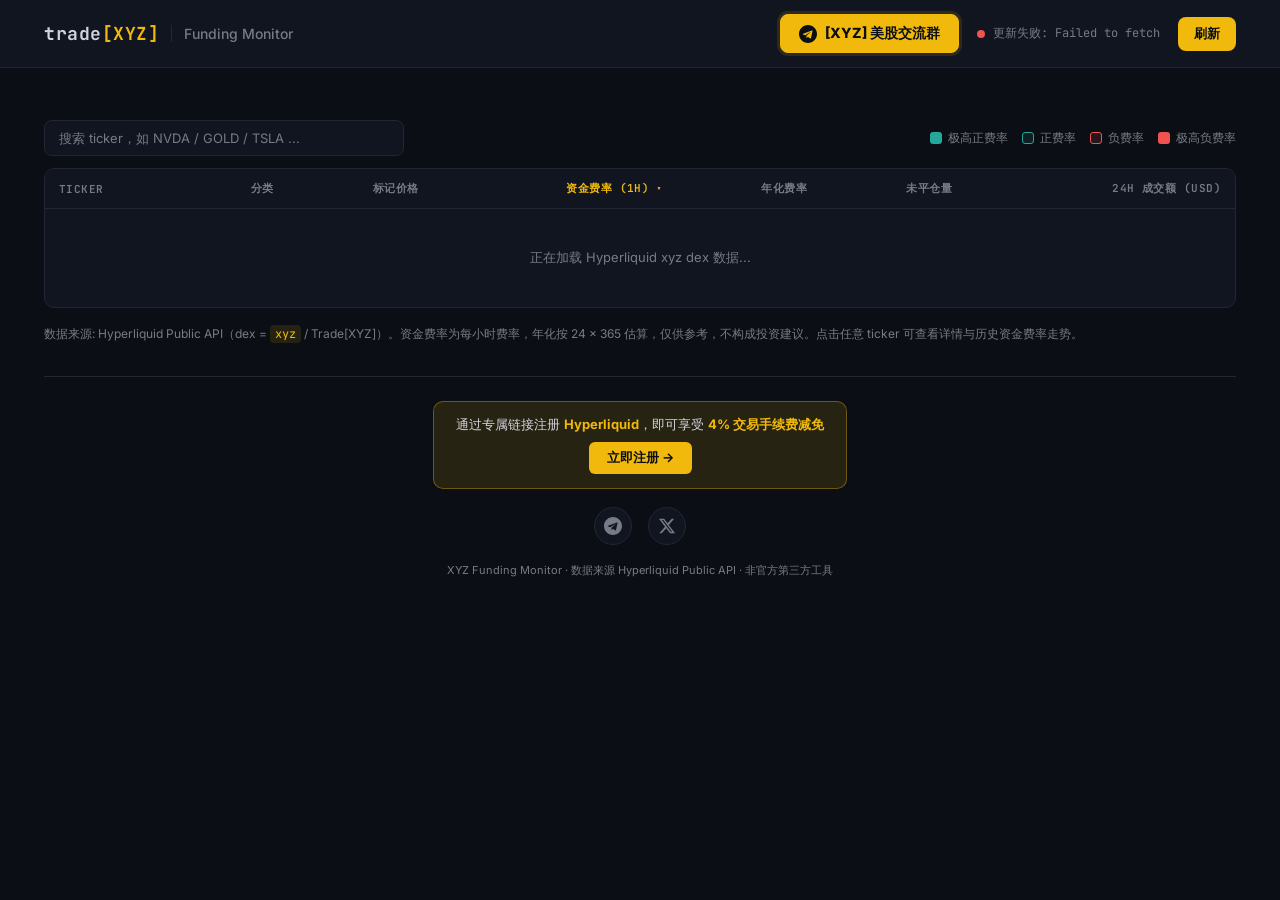
<file: index.html>
<!DOCTYPE html>
<html lang="zh">
<head>
<meta charset="UTF-8">
<meta name="viewport" content="width=device-width, initial-scale=1.0">
<title>XYZ Funding Monitor — Trade[XYZ] 资金费率监控</title>
<link rel="icon" type="image/png" href="favicon.png">
<link rel="preconnect" href="https://fonts.googleapis.com">
<link href="https://fonts.googleapis.com/css2?family=Inter:wght@400;500;600;700;800&family=JetBrains+Mono:wght@400;500;600;700&display=swap" rel="stylesheet">
<link rel="stylesheet" href="style.css">
</head>
<body>
<header class="topbar">
  <div class="topbar-inner">
    <a href="index.html" class="brand">
      <span class="brand-mark">trade<span class="bracket">[XYZ]</span></span>
      <span class="brand-name">Funding Monitor</span>
    </a>
    <div class="topbar-meta">
      <a class="tg-link" href="https://t.me/tradexyz_chn" target="_blank" rel="noopener">
        <svg viewBox="0 0 24 24" fill="currentColor" aria-hidden="true"><path d="M12 0C5.373 0 0 5.373 0 12s5.373 12 12 12 12-5.373 12-12S18.627 0 12 0zM17.94 8.18l-1.96 9.24c-.147.66-.537.82-1.087.51l-3-2.21-1.45 1.4c-.16.16-.295.295-.605.295l.215-3.05 5.56-5.02c.24-.215-.05-.335-.375-.12l-6.875 4.33-2.96-.925c-.645-.2-.655-.645.135-.955l11.57-4.46c.535-.195 1.005.13.83.96z"/></svg>
        [XYZ] 美股交流群
      </a>
      <div class="status" id="status">
        <span class="dot" id="statusDot"></span>
        <span id="statusText">加载中...</span>
      </div>
      <button class="btn-refresh" id="refreshBtn">刷新</button>
    </div>
  </div>
</header>

<main>
  <section class="summary-cards" id="summaryCards"></section>

  <nav class="category-tabs" id="categoryTabs"></nav>

  <section class="controls">
    <input type="text" id="searchInput" placeholder="搜索 ticker，如 NVDA / GOLD / TSLA ..." class="search-input">
    <div class="legend">
      <span class="legend-item"><span class="swatch high-pos"></span>极高正费率</span>
      <span class="legend-item"><span class="swatch pos"></span>正费率</span>
      <span class="legend-item"><span class="swatch neg"></span>负费率</span>
      <span class="legend-item"><span class="swatch high-neg"></span>极高负费率</span>
    </div>
  </section>

  <section class="table-wrap">
    <table id="fundingTable">
      <thead>
        <tr>
          <th data-key="symbol">Ticker</th>
          <th data-key="category">分类</th>
          <th data-key="markPx" class="num">标记价格</th>
          <th data-key="funding" class="num sorted desc">资金费率 (1h)</th>
          <th data-key="annualized" class="num">年化费率</th>
          <th data-key="openInterestUsd" class="num">未平仓量</th>
          <th data-key="dayNtlVlm" class="num">24h 成交额 (USD)</th>
        </tr>
      </thead>
      <tbody id="tableBody">
        <tr><td colspan="8" class="loading-row">正在加载 Hyperliquid xyz dex 数据...</td></tr>
      </tbody>
    </table>
  </section>

  <p class="footnote">
    数据来源: Hyperliquid Public API（dex = <code>xyz</code> / Trade[XYZ]）。资金费率为每小时费率，年化按 24 × 365 估算，仅供参考，不构成投资建议。点击任意 ticker 可查看详情与历史资金费率走势。
  </p>

  <footer class="site-footer">
    <div class="referral-banner">
      通过专属链接注册 <strong>Hyperliquid</strong>，即可享受 <strong>4% 交易手续费减免</strong>
      <br>
      <a href="https://app.hyperliquid.xyz/join/TRADEZYX" target="_blank" rel="noopener">立即注册 →</a>
    </div>
    <div class="social-links">
      <a class="social-link" href="https://t.me/tradexyz_chn" target="_blank" rel="noopener" aria-label="Telegram 群组">
        <svg viewBox="0 0 24 24" fill="currentColor" aria-hidden="true"><path d="M12 0C5.373 0 0 5.373 0 12s5.373 12 12 12 12-5.373 12-12S18.627 0 12 0zM17.94 8.18l-1.96 9.24c-.147.66-.537.82-1.087.51l-3-2.21-1.45 1.4c-.16.16-.295.295-.605.295l.215-3.05 5.56-5.02c.24-.215-.05-.335-.375-.12l-6.875 4.33-2.96-.925c-.645-.2-.655-.645.135-.955l11.57-4.46c.535-.195 1.005.13.83.96z"/></svg>
      </a>
      <a class="social-link" href="https://x.com/dongdongRobin" target="_blank" rel="noopener" aria-label="X (Twitter)">
        <svg viewBox="0 0 24 24" fill="currentColor" aria-hidden="true"><path d="M18.244 2.25h3.308l-7.227 8.26 8.502 11.24H16.17l-5.214-6.817L4.99 21.75H1.68l7.73-8.835L1.254 2.25H8.08l4.713 6.231zm-1.161 17.52h1.833L7.084 4.126H5.117z"/></svg>
      </a>
    </div>
    <div class="footer-copyright">XYZ Funding Monitor &middot; 数据来源 Hyperliquid Public API &middot; 非官方第三方工具</div>
  </footer>
</main>

<script src="categories.js"></script>
<script src="app.js"></script>
</body>
</html>
</file>
<file: style.css>
:root {
  --bg: #0b0e14;
  --panel: #11151f;
  --card-bg: #11151f;
  --border: #232733;
  --text: #d1d4dc;
  --text-muted: #787b86;
  --accent: #f0b90b;
  --accent-dim: rgba(240, 185, 11, 0.12);
  --green: #26a69a;
  --green-bg: rgba(38, 166, 154, 0.12);
  --red: #ef5350;
  --red-bg: rgba(239, 83, 80, 0.12);
}

* { box-sizing: border-box; }

html, body {
  margin: 0;
  padding: 0;
  font-family: 'Inter', -apple-system, BlinkMacSystemFont, "Segoe UI", sans-serif;
  background: var(--bg);
  color: var(--text);
}

code, .mono, .num, th.num, td.num {
  font-family: 'JetBrains Mono', 'SF Mono', Consolas, monospace;
}

a { color: var(--accent); }

.topbar {
  position: sticky;
  top: 0;
  z-index: 20;
  background: var(--panel);
  border-bottom: 1px solid var(--border);
}

.topbar-inner {
  max-width: 1240px;
  margin: 0 auto;
  display: flex;
  align-items: center;
  justify-content: space-between;
  padding: 14px 24px;
  flex-wrap: wrap;
  gap: 12px;
}

.brand {
  display: flex;
  align-items: center;
  gap: 12px;
  text-decoration: none;
  color: var(--text);
}

.brand-mark {
  font-family: 'JetBrains Mono', monospace;
  font-weight: 700;
  font-size: 18px;
  letter-spacing: 0.5px;
}
.brand-mark .bracket { color: var(--accent); }

.brand-name {
  font-weight: 500;
  font-size: 14px;
  color: var(--text-muted);
  border-left: 1px solid var(--border);
  padding-left: 12px;
}

.topbar-meta {
  display: flex;
  align-items: center;
  gap: 18px;
  flex-wrap: wrap;
}

.tg-link {
  display: flex;
  align-items: center;
  gap: 8px;
  background: var(--accent);
  border: 1px solid var(--accent);
  color: #0b0e14;
  font-size: 14px;
  font-weight: 800;
  padding: 9px 18px;
  border-radius: 8px;
  text-decoration: none;
  transition: transform 0.15s, box-shadow 0.15s;
  white-space: nowrap;
  box-shadow: 0 0 0 3px var(--accent-dim);
}
.tg-link:hover { transform: translateY(-1px); box-shadow: 0 4px 14px rgba(240, 185, 11, 0.35); }
.tg-link svg { width: 18px; height: 18px; flex-shrink: 0; }

.status {
  display: flex;
  align-items: center;
  gap: 8px;
  font-size: 12px;
  color: var(--text-muted);
  font-family: 'JetBrains Mono', monospace;
}

.dot {
  width: 8px;
  height: 8px;
  border-radius: 50%;
  background: #3a3f4b;
  transition: background 0.2s;
}
.dot.ok { background: var(--green); }
.dot.err { background: var(--red); }

.refresh-control {
  display: flex;
  align-items: center;
  gap: 8px;
  font-size: 13px;
  color: var(--text-muted);
}

.switch {
  position: relative;
  display: inline-block;
  width: 36px;
  height: 20px;
}
.switch input { opacity: 0; width: 0; height: 0; }
.slider {
  position: absolute;
  cursor: pointer;
  inset: 0;
  background-color: #2a2e39;
  border-radius: 20px;
  transition: 0.2s;
}
.slider:before {
  position: absolute;
  content: "";
  height: 14px;
  width: 14px;
  left: 3px;
  bottom: 3px;
  background-color: #9aa0aa;
  border-radius: 50%;
  transition: 0.2s;
}
.switch input:checked + .slider { background-color: var(--accent); }
.switch input:checked + .slider:before { background-color: #0b0e14; transform: translateX(16px); }

.btn-refresh {
  background: var(--accent);
  color: #0b0e14;
  border: none;
  padding: 8px 16px;
  border-radius: 8px;
  font-size: 13px;
  font-weight: 700;
  cursor: pointer;
  transition: opacity 0.15s;
  font-family: inherit;
}
.btn-refresh:hover { opacity: 0.85; }
.btn-refresh:active { transform: translateY(1px); }

main {
  max-width: 1240px;
  margin: 0 auto;
  padding: 20px 24px 60px;
}

.summary-cards {
  display: grid;
  grid-template-columns: repeat(auto-fit, minmax(180px, 1fr));
  gap: 12px;
  margin-bottom: 18px;
}

.card {
  background: var(--card-bg);
  border: 1px solid var(--border);
  border-radius: 10px;
  padding: 14px 16px;
}

.card-label {
  font-size: 12px;
  color: var(--text-muted);
  margin-bottom: 6px;
}

.card-value {
  font-size: 18px;
  font-weight: 700;
  font-family: 'JetBrains Mono', monospace;
}

.card-sub {
  font-size: 12px;
  color: var(--text-muted);
  margin-top: 4px;
  overflow: hidden;
  text-overflow: ellipsis;
  white-space: nowrap;
}

.category-tabs {
  display: flex;
  gap: 8px;
  flex-wrap: wrap;
  margin-bottom: 14px;
}

.cat-tab {
  background: var(--panel);
  border: 1px solid var(--border);
  color: var(--text-muted);
  font-size: 13px;
  font-weight: 600;
  padding: 7px 14px;
  border-radius: 8px;
  cursor: pointer;
  transition: all 0.15s;
  font-family: inherit;
}
.cat-tab:hover { color: var(--text); border-color: #3a3f4b; }
.cat-tab.active {
  background: var(--accent-dim);
  border-color: rgba(240, 185, 11, 0.45);
  color: var(--accent);
}

.controls {
  display: flex;
  align-items: center;
  justify-content: space-between;
  gap: 16px;
  margin-bottom: 12px;
  flex-wrap: wrap;
}

.search-input {
  flex: 1;
  min-width: 220px;
  max-width: 360px;
  padding: 9px 14px;
  border: 1px solid var(--border);
  border-radius: 8px;
  font-size: 13px;
  font-family: inherit;
  background: var(--panel);
  color: var(--text);
}
.search-input::placeholder { color: var(--text-muted); }
.search-input:focus { outline: 2px solid var(--accent-dim); border-color: var(--accent); }

.legend {
  display: flex;
  align-items: center;
  gap: 14px;
  font-size: 12px;
  color: var(--text-muted);
  flex-wrap: wrap;
}

.legend-item {
  display: flex;
  align-items: center;
  gap: 6px;
}

.swatch {
  width: 12px;
  height: 12px;
  border-radius: 3px;
  display: inline-block;
}
.swatch.high-pos { background: var(--green); }
.swatch.pos { background: var(--green-bg); border: 1px solid var(--green); }
.swatch.neg { background: var(--red-bg); border: 1px solid var(--red); }
.swatch.high-neg { background: var(--red); }

.table-wrap {
  background: var(--card-bg);
  border: 1px solid var(--border);
  border-radius: 10px;
  overflow-x: auto;
}

table {
  width: 100%;
  border-collapse: collapse;
  font-size: 13px;
  min-width: 820px;
}

thead th {
  position: sticky;
  top: 0;
  background: var(--panel);
  text-align: right;
  font-weight: 600;
  color: var(--text-muted);
  padding: 12px 14px;
  border-bottom: 1px solid var(--border);
  cursor: pointer;
  white-space: nowrap;
  user-select: none;
  font-family: 'JetBrains Mono', monospace;
  font-size: 11px;
  text-transform: uppercase;
  letter-spacing: 0.04em;
}
thead th:first-child, thead th.info-col { text-align: left; cursor: default; }
thead th.info-col { cursor: default; }

thead th.sorted { color: var(--accent); }
thead th.sorted::after {
  content: ' \25be';
  font-size: 10px;
}
thead th.sorted.asc::after {
  content: ' \25b4';
}

tbody td {
  padding: 10px 14px;
  border-bottom: 1px solid var(--border);
  text-align: right;
  white-space: nowrap;
}
tbody td:first-child { text-align: left; }
tbody tr:last-child td { border-bottom: none; }
tbody tr:hover { background: rgba(255,255,255,0.02); }

.ticker-cell {
  display: flex;
  flex-direction: column;
  gap: 2px;
  font-weight: 600;
  cursor: pointer;
  text-decoration: none;
  color: var(--text);
}
.ticker-cell:hover { color: var(--accent); }

.ticker-cat {
  font-size: 11px;
  color: var(--text-muted);
  font-weight: 400;
  font-family: 'JetBrains Mono', monospace;
}

.funding-cell {
  font-weight: 700;
  border-radius: 6px;
  padding: 4px 8px;
  display: inline-block;
  min-width: 80px;
}

.fc-high-pos { background: var(--green); color: #07120f; }
.fc-pos { background: var(--green-bg); color: var(--green); }
.fc-neg { background: var(--red-bg); color: var(--red); }
.fc-high-neg { background: var(--red); color: #1a0605; }
.fc-neutral { color: var(--text-muted); }

.cat-pill {
  font-size: 11px;
  font-weight: 600;
  padding: 3px 9px;
  border-radius: 5px;
  background: rgba(255,255,255,0.05);
  color: var(--text-muted);
  white-space: nowrap;
  border: 1px solid transparent;
}
.cat-pill.cat-stock { background: rgba(94, 156, 255, 0.12); color: #7da9ff; border-color: rgba(94, 156, 255, 0.3); }
.cat-pill.cat-index { background: rgba(189, 130, 255, 0.12); color: #c79bff; border-color: rgba(189, 130, 255, 0.3); }
.cat-pill.cat-commodity { background: rgba(240, 185, 11, 0.12); color: var(--accent); border-color: rgba(240, 185, 11, 0.3); }
.cat-pill.cat-forex { background: rgba(38, 166, 154, 0.12); color: var(--green); border-color: rgba(38, 166, 154, 0.3); }
.cat-pill.cat-other { background: rgba(255,255,255,0.06); color: var(--text-muted); border-color: var(--border); }

.cat-tab.cat-stock.active { background: rgba(94, 156, 255, 0.12); color: #7da9ff; border-color: rgba(94, 156, 255, 0.3); }
.cat-tab.cat-index.active { background: rgba(189, 130, 255, 0.12); color: #c79bff; border-color: rgba(189, 130, 255, 0.3); }
.cat-tab.cat-commodity.active { background: rgba(240, 185, 11, 0.12); color: var(--accent); border-color: rgba(240, 185, 11, 0.3); }
.cat-tab.cat-forex.active { background: rgba(38, 166, 154, 0.12); color: var(--green); border-color: rgba(38, 166, 154, 0.3); }
.cat-tab.cat-upcoming.active { background: rgba(239, 83, 80, 0.12); color: var(--red); border-color: rgba(239, 83, 80, 0.3); }

.loading-row, .empty-row {
  text-align: center !important;
  padding: 40px !important;
  color: var(--text-muted);
}

.footnote {
  margin-top: 16px;
  font-size: 12px;
  color: var(--text-muted);
  line-height: 1.6;
}
.footnote code {
  background: var(--accent-dim);
  color: var(--accent);
  padding: 1px 5px;
  border-radius: 4px;
}

/* Detail page */
.back-link {
  display: inline-flex;
  align-items: center;
  gap: 6px;
  color: var(--text-muted);
  text-decoration: none;
  font-size: 13px;
  margin-bottom: 16px;
}
.back-link:hover { color: var(--accent); }

.detail-header {
  display: flex;
  align-items: baseline;
  gap: 14px;
  flex-wrap: wrap;
  margin-bottom: 4px;
}
.detail-header h1 {
  font-size: 28px;
  margin: 0;
  font-family: 'JetBrains Mono', monospace;
}
.detail-header .cat-pill { font-size: 12px; padding: 5px 12px; }

.detail-fullname {
  font-size: 15px;
  color: var(--text-muted);
  font-weight: 600;
}

.detail-desc {
  font-size: 13px;
  color: var(--text-muted);
  margin: 8px 0 18px;
  line-height: 1.6;
  max-width: 760px;
}

.detail-link {
  font-size: 12px;
  color: var(--accent);
  text-decoration: none;
  border: 1px solid rgba(240, 185, 11, 0.35);
  padding: 5px 12px;
  border-radius: 6px;
  margin-left: auto;
}
.detail-link:hover { background: var(--accent-dim); }

.range-tabs {
  display: flex;
  gap: 8px;
  margin: 18px 0 12px;
}
.range-tab {
  background: var(--panel);
  border: 1px solid var(--border);
  color: var(--text-muted);
  font-size: 13px;
  font-weight: 600;
  padding: 6px 16px;
  border-radius: 8px;
  cursor: pointer;
  font-family: inherit;
}
.range-tab.active {
  background: var(--accent-dim);
  border-color: rgba(240, 185, 11, 0.45);
  color: var(--accent);
}

.chart-card {
  background: var(--card-bg);
  border: 1px solid var(--border);
  border-radius: 10px;
  padding: 18px;
}

/* Modal (kept for fallback, unused on index now) */
.modal-overlay {
  position: fixed;
  inset: 0;
  background: rgba(0,0,0, 0.6);
  display: none;
  align-items: center;
  justify-content: center;
  z-index: 100;
  padding: 16px;
}
.modal-overlay.open { display: flex; }

.modal {
  background: var(--card-bg);
  border: 1px solid var(--border);
  border-radius: 14px;
  width: 100%;
  max-width: 620px;
  max-height: 90vh;
  overflow-y: auto;
  box-shadow: 0 20px 60px rgba(0,0,0,0.5);
}

.modal-header {
  display: flex;
  align-items: center;
  justify-content: space-between;
  padding: 18px 22px;
  border-bottom: 1px solid var(--border);
}
.modal-header h2 { margin: 0; font-size: 17px; }

.modal-close {
  border: none;
  background: none;
  font-size: 22px;
  cursor: pointer;
  color: var(--text-muted);
  line-height: 1;
}
.modal-close:hover { color: var(--text); }

.modal-body { padding: 18px 22px 24px; }

.modal-stats {
  display: grid;
  grid-template-columns: repeat(auto-fit, minmax(120px, 1fr));
  gap: 10px;
  margin-bottom: 16px;
}
.modal-stats .card { padding: 10px 12px; }
.modal-stats .card-value { font-size: 15px; }

/* Footer */
.site-footer {
  border-top: 1px solid var(--border);
  margin-top: 32px;
  padding-top: 24px;
  display: flex;
  flex-direction: column;
  align-items: center;
  gap: 18px;
  text-align: center;
}

.referral-banner {
  background: var(--accent-dim);
  border: 1px solid rgba(240, 185, 11, 0.35);
  border-radius: 10px;
  padding: 14px 22px;
  font-size: 13px;
  color: var(--text);
  max-width: 600px;
}
.referral-banner strong { color: var(--accent); }
.referral-banner a {
  display: inline-block;
  margin-top: 8px;
  background: var(--accent);
  color: #0b0e14;
  font-weight: 700;
  padding: 7px 18px;
  border-radius: 6px;
  text-decoration: none;
  font-size: 13px;
}
.referral-banner a:hover { opacity: 0.85; }

.social-links {
  display: flex;
  align-items: center;
  gap: 16px;
}

.social-link {
  display: flex;
  align-items: center;
  justify-content: center;
  width: 38px;
  height: 38px;
  border-radius: 50%;
  background: var(--panel);
  border: 1px solid var(--border);
  color: var(--text-muted);
  transition: all 0.15s;
}
.social-link:hover {
  color: var(--accent);
  border-color: var(--accent);
  transform: translateY(-2px);
}
.social-link svg { width: 18px; height: 18px; }

.footer-copyright {
  font-size: 11px;
  color: var(--text-muted);
  padding-bottom: 8px;
}

@media (max-width: 640px) {
  .topbar-inner { flex-direction: column; align-items: flex-start; }
  .controls { flex-direction: column; align-items: stretch; }
  .search-input { max-width: none; }
}
</file>
